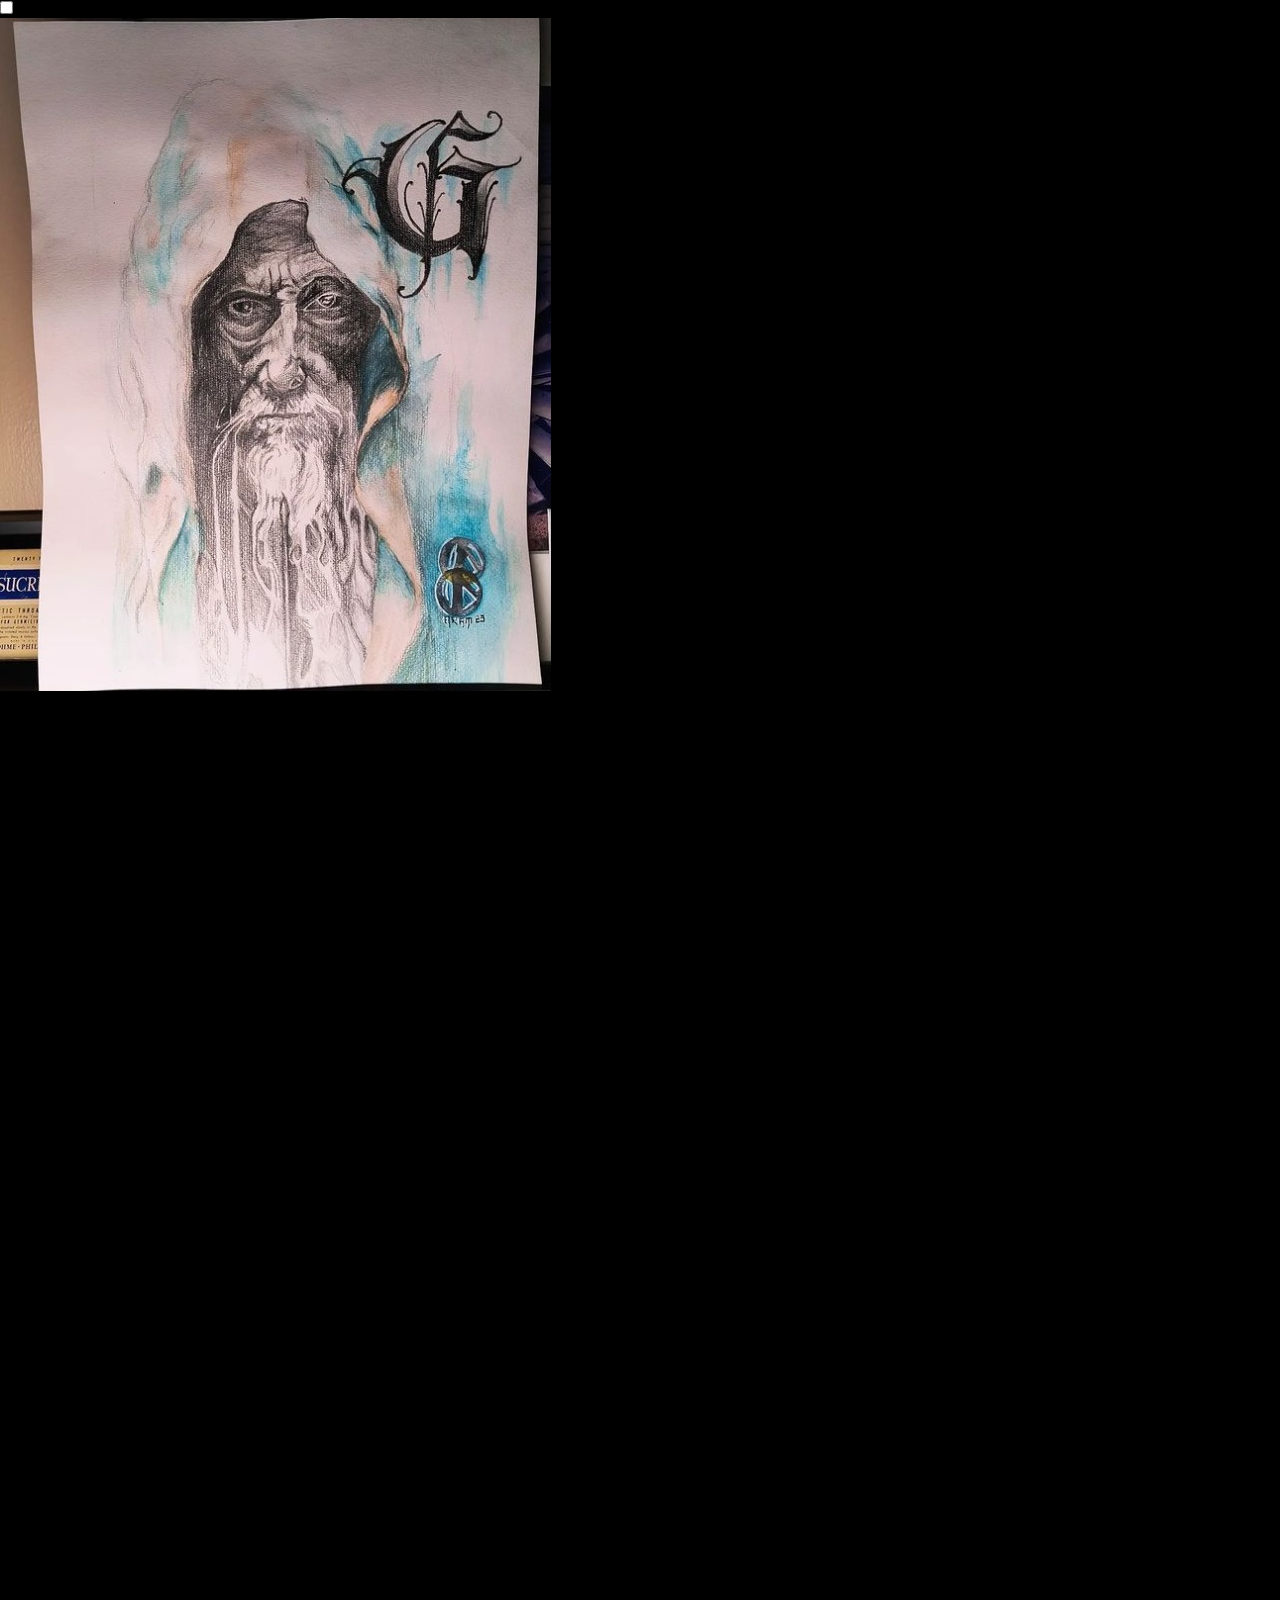
<file: gandalf.jpeg.html>
<!DOCTYPE html>
<html lang="en">
<head>
    <meta charset="UTF-8">
    <meta name="viewport" content="width=device-width, initial-scale=1.0">
    <title>Game v1</title>
    <link rel="stylesheet" href="styles.css">
</head>
<body>
  <div id="imageContainer">
  <img src="/map.png" id="project" alt="project">
  <img src="/map1.png" id="map1" alt="map1">
  <img src="/BombExploding.png" id="bomb" alt="bomb">
  </div>
  <input type="checkbox" id="hoverCheckbox" />
  <div id="photo">
      <img src="/Gandalf.jpeg" alt="Your Photo">
      <label for="hoverCheckbox"></label>
      <p>You Shall Not Pass</p>
  </div>
  <div>
  <script src="main.js"></script>
  <canvas id="myCanvas"></canvas>
  </div>
</body>
</html>
</file>
<file: styles.css>
* {
  margin: 0;
  padding: 0;
}

body {
  background-color: black;
  margin: auto;
}

#myCanvas {
  position: absolute;
  max-width: 608px;
  left: 50%;
  transform: translateX(-50%);
  height: 100vh;
}

#imageContainer {
  display: none;
  position: absolute;
}
#audio {
  display: none;
}

@media only screen and (max-width: 768px) {
  #myCanvas {
    width: 100%; 
    height: 100vh; 
    position: absolute;
    max-width: none;
    left: 0; 
    transform: none;

  }
}
</file>
